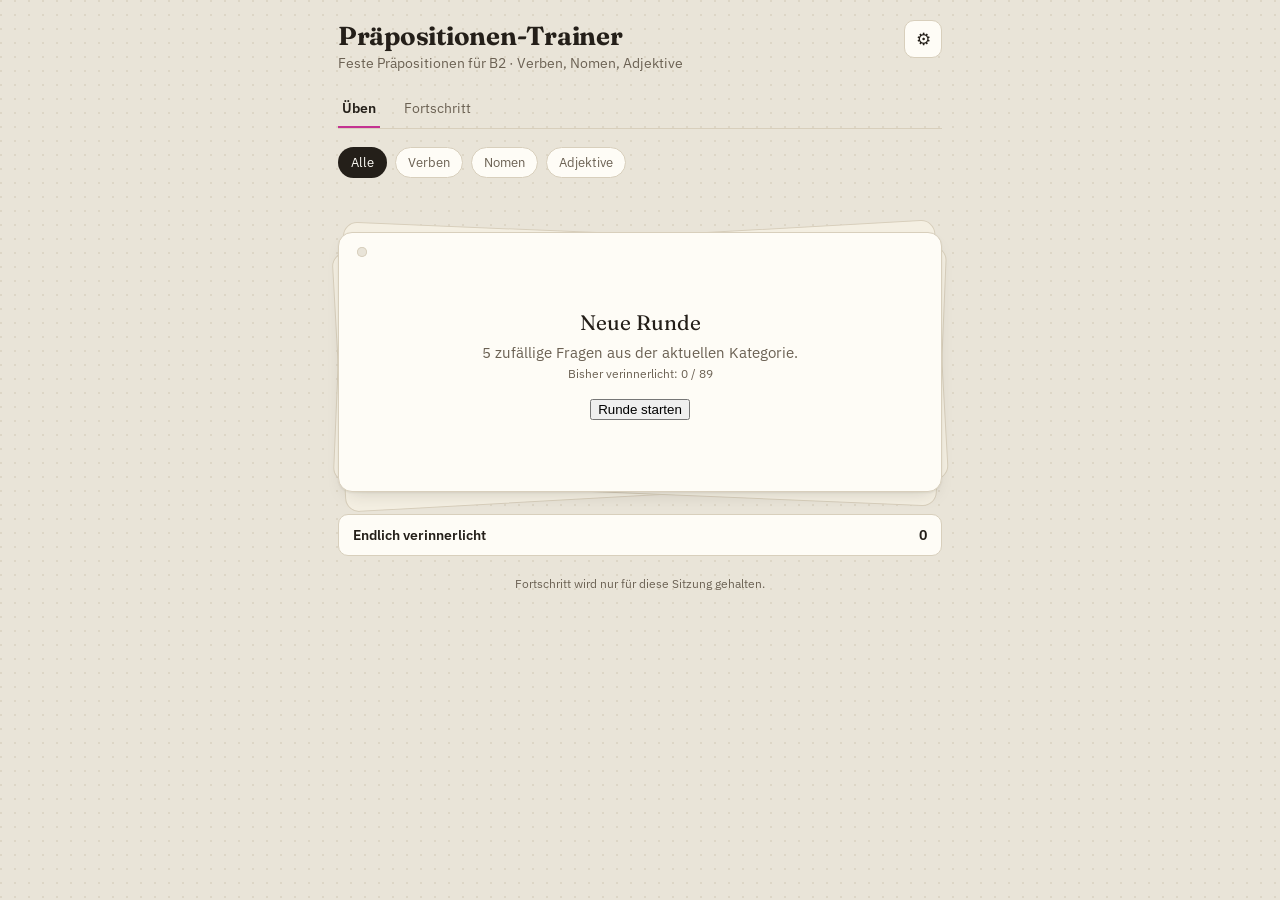
<file: legacy/prepositions.html>
<!DOCTYPE html>
<html lang="de">
<head>
<meta charset="UTF-8">
<meta name="viewport" content="width=device-width, initial-scale=1, viewport-fit=cover">
<title>Präpositionen-Trainer · B2</title>
<link rel="preconnect" href="https://fonts.googleapis.com">
<link rel="preconnect" href="https://fonts.gstatic.com" crossorigin>
<link href="https://fonts.googleapis.com/css2?family=Fraunces:opsz,wght@9..144,420;9..144,560;9..144,680&family=IBM+Plex+Sans:wght@400;500;600&display=swap" rel="stylesheet">
<style>
  :root {
    --bg: #E9E4D8;
    --bg-grain: #DDD6C6;
    --surface: #FEFCF6;
    --surface-2: #F4EFE2;
    --ink: #241F19;
    --ink-soft: #6B6153;
    --line: #D8CFBC;
    --verb: #3D5A99;
    --verb-soft: #E4E9F5;
    --nomen: #A9781F;
    --nomen-soft: #F3E8D2;
    --adj: #7A5C9E;
    --adj-soft: #EDE5F4;
    --prio: #C43391;
    --prio-soft: #FBE2F0;
    --shared: #3E7C99;
    --shared-soft: #E1EDF2;
    --ok: #2F8F6F;
    --ok-soft: #DCF1E8;
    --err: #C0392B;
    --err-soft: #FBE2DE;
    --radius: 14px;
    --shadow: 0 1px 2px rgba(36,31,25,.06), 0 8px 20px -10px rgba(36,31,25,.22);
  }
  :root:not([data-theme="light"]) {
    @media (prefers-color-scheme: dark) {
      --bg: #1B1815;
      --bg-grain: #221E19;
      --surface: #2A2520;
      --surface-2: #322C25;
      --ink: #EFE8DC;
      --ink-soft: #B3A996;
      --line: #453D33;
      --verb-soft: #232C42;
      --nomen-soft: #3A2F1B;
      --adj-soft: #2E2739;
      --prio-soft: #3A2030;
      --shared-soft: #1F2E35;
      --ok-soft: #1B3229;
      --err-soft: #3A211C;
    }
  }
  :root[data-theme="dark"] {
    --bg: #1B1815;
    --bg-grain: #221E19;
    --surface: #2A2520;
    --surface-2: #322C25;
    --ink: #EFE8DC;
    --ink-soft: #B3A996;
    --line: #453D33;
    --verb-soft: #232C42;
    --nomen-soft: #3A2F1B;
    --adj-soft: #2E2739;
    --prio-soft: #3A2030;
    --shared-soft: #1F2E35;
    --ok-soft: #1B3229;
    --err-soft: #3A211C;
  }
  * { box-sizing: border-box; }
  html, body { height: 100%; }
  body {
    margin: 0;
    background:
      radial-gradient(circle at 1px 1px, var(--bg-grain) 1px, transparent 1px) 0 0/14px 14px,
      var(--bg);
    color: var(--ink);
    font-family: 'IBM Plex Sans', system-ui, sans-serif;
    padding-top: env(safe-area-inset-top, 0px);
    padding-bottom: env(safe-area-inset-bottom, 0px);
    -webkit-font-smoothing: antialiased;
  }
  html { scroll-padding-top: env(safe-area-inset-top, 0px); }
  .wrap { max-width: 640px; margin: 0 auto; padding: 20px 18px 60px; }

  header.top {
    display: flex; align-items: flex-start; justify-content: space-between;
    gap: 12px; margin-bottom: 18px;
  }
  h1 {
    font-family: 'Fraunces', serif; font-weight: 680; font-optical-sizing: auto;
    font-size: 26px; margin: 0 0 2px; letter-spacing: -0.01em;
  }
  header.top p { margin: 0; color: var(--ink-soft); font-size: 13.5px; }
  button.icon {
    border: 1px solid var(--line); background: var(--surface); color: var(--ink);
    width: 38px; height: 38px; border-radius: 10px; cursor: pointer; flex: 0 0 auto;
    display: flex; align-items: center; justify-content: center; font-size: 17px;
  }
  button.icon:hover { background: var(--surface-2); }

  nav.tabs {
    display: flex; gap: 6px; margin-bottom: 18px; border-bottom: 1px solid var(--line);
    overflow-x: auto;
  }
  nav.tabs button {
    border: none; background: none; color: var(--ink-soft); font: inherit; font-size: 14px;
    padding: 9px 4px; margin-right: 14px; cursor: pointer; border-bottom: 2px solid transparent;
    white-space: nowrap;
  }
  nav.tabs button.active { color: var(--ink); border-bottom-color: var(--prio); font-weight: 600; }

  .catbar { display: flex; gap: 8px; margin-bottom: 20px; flex-wrap: wrap; }
  .catbar button {
    border: 1px solid var(--line); background: var(--surface); color: var(--ink-soft);
    font: inherit; font-size: 13px; padding: 6px 12px; border-radius: 999px; cursor: pointer;
  }
  .catbar button.on { color: var(--surface); border-color: transparent; }
  .catbar button.on[data-cat="all"] { background: var(--ink); }
  .catbar button.on[data-cat="V"] { background: var(--verb); }
  .catbar button.on[data-cat="N"] { background: var(--nomen); }
  .catbar button.on[data-cat="A"] { background: var(--adj); }

  /* Card stack hero */
  .stack { position: relative; margin: 6px 0 22px; }
  .stack .deco {
    position: absolute; inset: 0; border-radius: var(--radius);
    background: var(--surface-2); border: 1px solid var(--line);
  }
  .stack .deco.d1 { transform: rotate(-3.2deg) translateY(4px); }
  .stack .deco.d2 { transform: rotate(2.4deg) translateY(2px); }
  .card {
    position: relative; background: var(--surface); border: 1px solid var(--line);
    border-radius: var(--radius); box-shadow: var(--shadow); padding: 26px 24px 22px;
    min-height: 260px; display: flex; flex-direction: column;
  }
  .card::before {
    content: ""; position: absolute; top: 14px; left: 18px; width: 10px; height: 10px;
    border-radius: 50%; background: var(--bg); box-shadow: inset 0 0 0 1px var(--line);
  }
  .card-top { display: flex; justify-content: space-between; align-items: center; margin-bottom: 18px; padding-left: 22px; }
  .chip {
    display: inline-flex; align-items: center; gap: 5px; font-size: 11.5px; font-weight: 600;
    padding: 3px 9px; border-radius: 999px; letter-spacing: .01em;
  }
  .chip.V { background: var(--verb-soft); color: var(--verb); }
  .chip.N { background: var(--nomen-soft); color: var(--nomen); }
  .chip.A { background: var(--adj-soft); color: var(--adj); }
  .chip.prio { background: var(--prio-soft); color: var(--prio); }
  .chip.shared { background: var(--shared-soft); color: var(--shared); cursor: help; }
  .fam-row { text-align: center; margin: -8px 0 14px; }
  .session-bar { font-size: 12.5px; color: var(--ink-soft); margin-bottom: 10px; display: flex; align-items: center; gap: 10px; }
  .session-bar .bar-track { flex: 1; height: 4px; background: var(--line); border-radius: 999px; overflow: hidden; }
  .session-bar .bar-fill { height: 100%; background: var(--prio); }
  .streak-dots { display: flex; gap: 3px; }
  .streak-dots i { width: 6px; height: 6px; border-radius: 50%; background: var(--line); display: block; }
  .streak-dots i.fill { background: var(--ok); }

  .word-label {
    text-align: center; font-size: 12.5px; font-weight: 600; color: var(--ink-soft);
    text-transform: none; margin-bottom: 2px;
  }
  .word {
    font-family: 'Fraunces', serif; font-weight: 560; font-size: 21px; text-align: center;
    line-height: 1.45; margin: 4px 0 6px; padding: 0 4px;
  }
  .word .blank { color: var(--ink-soft); border-bottom: 2px dashed var(--line); padding: 0 6px; }
  .empty-state { text-align: center; color: var(--ink-soft); margin: auto; font-size: 14.5px; padding: 30px 10px; }

  .options { display: grid; grid-template-columns: 1fr 1fr; gap: 10px; margin-top: auto; padding-top: 18px; }
  .options button {
    font: inherit; font-size: 16px; font-weight: 500; padding: 13px 8px; border-radius: 10px;
    border: 1px solid var(--line); background: var(--surface-2); color: var(--ink); cursor: pointer;
  }
  .options button:hover:not(:disabled) { border-color: var(--ink-soft); }
  .options button:focus-visible { outline: 2px solid var(--shared); outline-offset: 2px; }
  .options button.correct { background: var(--ok-soft); border-color: var(--ok); color: var(--ok); }
  .options button.wrong { background: var(--err-soft); border-color: var(--err); color: var(--err); }
  .options button:disabled { cursor: default; opacity: .55; }
  .options button:disabled.correct, .options button:disabled.wrong { opacity: 1; }

  .feedback { margin-top: 16px; padding: 14px 16px; border-radius: 10px; background: var(--surface-2); border: 1px solid var(--line); }
  .feedback .verdict { font-weight: 600; font-size: 14px; margin-bottom: 6px; display: flex; align-items: center; gap: 7px; }
  .feedback .verdict.ok { color: var(--ok); }
  .feedback .verdict.err { color: var(--err); }
  .feedback .ex { font-size: 15px; margin: 4px 0; }
  .feedback .ex mark { background: none; color: var(--prio); font-weight: 600; }
  .feedback .tr { font-size: 13.5px; color: var(--ink-soft); font-style: italic; margin: 0; }
  .feedback .case-tag { font-size: 11px; color: var(--ink-soft); margin-top: 6px; display: inline-block; }
  .feedback .next {
    margin-top: 12px; font: inherit; font-size: 14px; font-weight: 600; padding: 9px 16px;
    border-radius: 8px; border: none; background: var(--ink); color: var(--bg); cursor: pointer;
  }

  .queue-strip { display: flex; gap: 6px; overflow-x: auto; margin-bottom: 20px; padding-bottom: 4px; }
  .qpill {
    flex: 0 0 auto; font-size: 12px; padding: 5px 10px; border-radius: 999px; background: var(--surface);
    border: 1px solid var(--line); color: var(--ink-soft); position: relative; overflow: hidden;
  }
  .qpill .fillbar { position: absolute; left: 0; bottom: 0; height: 2.5px; background: var(--ok); }
  .qpill span { position: relative; }

  details.grad { border: 1px solid var(--line); border-radius: 10px; background: var(--surface); margin-bottom: 20px; }
  details.grad > summary { padding: 11px 14px; cursor: pointer; font-size: 14px; font-weight: 600; list-style: none; display: flex; justify-content: space-between; }
  details.grad > summary::-webkit-details-marker { display: none; }
  .grad-list { padding: 0 14px 14px; display: flex; flex-wrap: wrap; gap: 6px; }
  .grad-item { font-size: 12.5px; background: var(--surface-2); border-radius: 8px; padding: 5px 9px; color: var(--ink-soft); }
  .grad-item b { color: var(--ink); font-weight: 500; }

  .stats-grid { display: grid; grid-template-columns: 1fr 1fr; gap: 12px; margin-bottom: 20px; }
  .stat-card { background: var(--surface); border: 1px solid var(--line); border-radius: 12px; padding: 16px; }
  .stat-card .num { font-family: 'Fraunces', serif; font-size: 30px; font-weight: 620; }
  .stat-card .lbl { font-size: 12.5px; color: var(--ink-soft); margin-top: 2px; }
  table.problems { width: 100%; border-collapse: collapse; font-size: 13.5px; }
  table.problems th { text-align: left; color: var(--ink-soft); font-weight: 500; font-size: 12px; padding: 6px 8px; border-bottom: 1px solid var(--line); }
  table.problems td { padding: 8px; border-bottom: 1px solid var(--line); }
  table.problems td.num { text-align: right; color: var(--ink-soft); }
  .section-title { font-size: 13px; text-transform: none; color: var(--ink-soft); margin: 22px 0 10px; font-weight: 600; }

  .overlay {
    position: fixed; inset: 0; background: rgba(20,17,13,.45); display: flex; align-items: flex-end;
    justify-content: center; z-index: 40; padding-bottom: env(safe-area-inset-bottom, 0px);
  }
  @media (min-width: 560px) { .overlay { align-items: center; } }
  .sheet {
    background: var(--surface); width: 100%; max-width: 480px; border-radius: 16px 16px 0 0;
    padding: 20px 20px 26px; max-height: 86vh; overflow-y: auto;
  }
  @media (min-width: 560px) { .sheet { border-radius: 16px; } }
  .sheet h2 { font-family: 'Fraunces', serif; font-size: 20px; margin: 0 0 16px; }
  .field { margin-bottom: 18px; }
  .field label { display: block; font-size: 13px; font-weight: 600; margin-bottom: 8px; }
  .prep-grid { display: flex; flex-wrap: wrap; gap: 7px; }
  .prep-toggle {
    font-size: 13px; padding: 6px 11px; border-radius: 999px; border: 1px solid var(--line);
    background: var(--surface-2); color: var(--ink-soft); cursor: pointer;
  }
  .prep-toggle.on { background: var(--shared-soft); border-color: var(--shared); color: var(--shared); }
  .stepper { display: flex; align-items: center; gap: 12px; }
  .stepper button {
    width: 32px; height: 32px; border-radius: 8px; border: 1px solid var(--line); background: var(--surface-2);
    font-size: 16px; cursor: pointer;
  }
  .stepper .val { font-size: 16px; font-weight: 600; min-width: 20px; text-align: center; }
  .hint { font-size: 12px; color: var(--ink-soft); margin-top: 6px; }
  .sheet .close { width: 100%; padding: 11px; border-radius: 10px; border: none; background: var(--ink); color: var(--bg); font: inherit; font-weight: 600; cursor: pointer; margin-top: 6px; }
  .sheet .danger { width: 100%; padding: 11px; border-radius: 10px; border: 1px solid var(--err); background: var(--err-soft); color: var(--err); font: inherit; font-weight: 600; cursor: pointer; margin-top: 10px; }
  .persist-note { font-size: 12px; color: var(--ink-soft); text-align: center; margin: 4px 0 18px; }
</style>
</head>
<body>
<div class="wrap">
  <header class="top">
    <div>
      <h1>Präpositionen&#8209;Trainer</h1>
      <p>Feste Präpositionen für B2 · Verben, Nomen, Adjektive</p>
    </div>
    <button class="icon" id="settingsBtn" aria-label="Einstellungen" title="Einstellungen">⚙</button>
  </header>

  <nav class="tabs">
    <button class="active" data-view="practice">Üben</button>
    <button data-view="progress">Fortschritt</button>
  </nav>

  <div id="practiceView">
    <div class="catbar" id="catbar">
      <button data-cat="all" class="on">Alle</button>
      <button data-cat="V">Verben</button>
      <button data-cat="N">Nomen</button>
      <button data-cat="A">Adjektive</button>
    </div>

    <div class="session-bar" id="sessionBar"></div>
    <div class="queue-strip" id="queueStrip"></div>

    <div class="stack">
      <div class="deco d1"></div>
      <div class="deco d2"></div>
      <div class="card" id="card"></div>
    </div>

    <details class="grad" id="gradDrawer">
      <summary><span>Endlich verinnerlicht</span><span id="gradCount">0</span></summary>
      <div class="grad-list" id="gradList"></div>
    </details>
  </div>

  <div id="progressView" style="display:none;"></div>

  <p class="persist-note" id="persistNote"></p>
</div>

<div class="overlay" id="settingsOverlay" style="display:none;">
  <div class="sheet">
    <h2>Einstellungen</h2>

    <div class="field">
      <label>Präpositionen-Pool (für Multiple-Choice-Optionen)</label>
      <div class="prep-grid" id="prepGrid"></div>
      <p class="hint">Abgewählte Präpositionen tauchen nicht mehr als falsche Optionen auf. Mindestens 4 müssen aktiv bleiben.</p>
    </div>

    <div class="field">
      <label>Fragen pro Runde</label>
      <div class="stepper">
        <button data-step="session" data-delta="-1">−</button>
        <span class="val" id="sessionVal">5</span>
        <button data-step="session" data-delta="1">+</button>
      </div>
    </div>

    <div class="field">
      <label>Aktive Warteschlange (Karten gleichzeitig im Umlauf)</label>
      <div class="stepper">
        <button data-step="queue" data-delta="-1">−</button>
        <span class="val" id="queueVal">6</span>
        <button data-step="queue" data-delta="1">+</button>
      </div>
    </div>

    <div class="field">
      <label>Aufeinanderfolgende Treffer bis „verinnerlicht“</label>
      <div class="stepper">
        <button data-step="grad" data-delta="-1">−</button>
        <span class="val" id="gradVal">4</span>
        <button data-step="grad" data-delta="1">+</button>
      </div>
    </div>

    <div class="field">
      <label style="display:flex; align-items:center; gap:8px; font-weight:600;">
        <input type="checkbox" id="forceSecondary" style="width:16px;height:16px;">
        Zusatzwörter (nicht priorisiert) schon jetzt freischalten
      </label>
      <p class="hint">Normalerweise werden diese erst freigeschaltet, wenn alle rosa/rot markierten Wörter verinnerlicht sind.</p>
    </div>

    <button class="close" id="closeSettings">Fertig</button>
    <button class="danger" id="resetBtn">Fortschritt zurücksetzen</button>
  </div>
</div>

<script>
(function(){
"use strict";

/* ---------- Datensatz (aus der Tabelle extrahiert, rosa/rot = prio) ---------- */
// [cat, word, prep, case, example, translation, prio]
var RAW = [
["V","arbeiten an","an","D","Ich arbeite an einem neuen Projekt.","Trabajo en un proyecto nuevo.",0],
["V","denken an","an","A","Ich denke oft an dich.","Pienso a menudo en ti.",0],
["V","sich erinnern an","an","A","Ich erinnere mich an den Urlaub.","Recuerdo las vacaciones.",0],
["V","sich gewöhnen an","an","A","Ich gewöhne mich an das Klima.","Me acostumbro al clima.",0],
["V","glauben an","an","A","Ich glaube an dich.","Creo en ti.",0],
["V","sich wenden an","an","A","Wenden Sie sich an den Kundendienst.","Diríjase al servicio de atención al cliente.",0],
["V","teilnehmen an","an","D","Ich nehme an der Konferenz teil.","Participo en la conferencia.",0],
["V","zweifeln an","an","D","Ich zweifle an seiner Ehrlichkeit.","Dudo de su honestidad.",1],
["V","achten auf","auf","A","Achte auf deine Gesundheit.","Cuida tu salud.",0],
["V","hoffen auf","auf","A","Ich hoffe auf gutes Wetter.","Espero buen tiempo.",0],
["V","sich konzentrieren auf","auf","A","Konzentrier dich auf die Aufgabe.","Concéntrate en la tarea.",0],
["V","sich freuen auf","auf","A","Ich freue mich auf die Ferien.","Me hace ilusión lo que se viene: las vacaciones.",0],
["V","sich vorbereiten auf","auf","A","Ich bereite mich auf die Prüfung vor.","Me preparo para el examen.",0],
["V","warten auf","auf","A","Ich warte auf den Bus.","Espero el autobús.",0],
["V","verzichten auf","auf","A","Er verzichtet auf Alkohol.","Él renuncia al alcohol.",0],
["V","sich freuen über","über","A","Ich freue mich über das Geschenk.","Me alegra el regalo que ya recibí.",0],
["V","sich ärgern über","über","A","Ich ärgere mich über den Lärm.","Me molesta el ruido.",1],
["V","sprechen über","über","A","Wir sprechen über das Wetter.","Hablamos sobre el clima.",1],
["V","nachdenken über","über","A","Ich denke über das Problem nach.","Reflexiono sobre el problema.",0],
["V","sich wundern über","über","A","Ich wundere mich über sein Verhalten.","Me sorprende su comportamiento.",0],
["V","sich beschweren über","über","A","Er beschwert sich über den Service.","Se queja del servicio.",0],
["V","warnen vor","vor","D","Sie warnt ihn vor der Gefahr.","Ella le advierte del peligro.",1],
["V","helfen bei","bei","D","Ich helfe dir bei der Arbeit.","Te ayudo con el trabajo.",0],
["V","beginnen mit","mit","D","Wir beginnen mit dem Projekt.","Empezamos con el proyecto.",1],
["V","anfangen mit","mit","D","Ich fange mit der Arbeit an.","Empiezo con el trabajo.",0],
["V","aufhören mit","mit","D","Ich höre mit dem Rauchen auf.","Dejo de fumar.",0],
["V","fragen nach","nach","D","Er fragt nach dem Weg.","Él pregunta por el camino.",1],
["V","suchen nach","nach","D","Ich suche nach meinem Schlüssel.","Busco mi llave.",0],
["V","abhängen von","von","D","Es hängt von dir ab.","Depende de ti.",0],
["V","erzählen von","von","D","Erzähl mir von deiner Reise.","Cuéntame sobre tu viaje.",0],
["V","passen zu","zu","D","Die Schuhe passen zu dem Kleid.","Los zapatos combinan con el vestido.",0],
["V","sich bedanken für","für","A","Ich bedanke mich für das Geschenk.","Agradezco el regalo.",0],
["V","sich interessieren für","für","A","Ich interessiere mich für Kunst.","Me interesa el arte.",0],
["V","sorgen für","für","A","Sie sorgt für ihre Kinder.","Ella cuida de sus hijos.",0],
["V","sich streiten um","um","A","Sie streiten sich um das Geld.","Se pelean por el dinero.",1],
["V","sich sorgen um","um","A","Ich sorge mich um meine Familie.","Me preocupo por mi familia.",1],
["V","sich kümmern um","um","A","Ich kümmere mich um den Garten.","Me ocupo del jardín.",0],
["V","bitten um","um","A","Ich bitte um Hilfe.","Pido ayuda.",1],
["N","Interesse an","an","D","Ich habe Interesse an dem Kurs.","Tengo interés en el curso.",0],
["N","Freude an","an","D","Ich habe Freude an der Arbeit.","Disfruto del trabajo.",0],
["N","Mangel an","an","D","Es gibt einen Mangel an Fachkräften.","Hay una falta de personal cualificado.",0],
["N","Zweifel an","an","D","Ich habe Zweifel an seiner Aussage.","Tengo dudas sobre su declaración.",0],
["N","Erinnerung an","an","A","Das ist eine schöne Erinnerung an meine Kindheit.","Es un bonito recuerdo de mi infancia.",1],
["N","Arbeit an","an","D","Die Arbeit an dem Projekt macht Spaß.","El trabajo en el proyecto es divertido.",1],
["N","Kritik an","an","D","Er übt Kritik an der Regierung.","Él critica al gobierno.",1],
["N","Einfluss auf","auf","A","Das Wetter hat Einfluss auf die Ernte.","El clima influye en la cosecha.",1],
["N","Hoffnung auf","auf","A","Sie hat Hoffnung auf Erfolg.","Ella tiene esperanza de éxito.",1],
["N","Reaktion auf","auf","A","Die Reaktion auf die Nachricht war stark.","La reacción a la noticia fue fuerte.",0],
["N","Rücksicht auf","auf","A","Nimm Rücksicht auf andere.","Ten consideración con los demás.",0],
["N","Verzicht auf","auf","A","Der Verzicht auf Fleisch fällt ihm leicht.","Renunciar a la carne le resulta fácil.",0],
["N","Antwort auf","auf","A","Ich warte auf eine Antwort auf meine Frage.","Espero una respuesta a mi pregunta.",0],
["N","Freude über","über","A","Die Freude über den Sieg war groß.","La alegría por la victoria fue grande.",0],
["N","Ärger über","über","A","Der Ärger über die Verspätung war groß.","El enojo por el retraso fue grande.",0],
["N","Bericht über","über","A","Er schreibt einen Bericht über die Reise.","Escribe un informe sobre el viaje.",0],
["N","Diskussion über","über","A","Die Diskussion über das Thema war lang.","La discusión sobre el tema fue larga.",0],
["N","Einfluss von","von","D","Der Einfluss von Social Media ist groß.","La influencia de las redes sociales es grande.",1],
["N","Abschied von","von","D","Der Abschied von meinen Freunden war schwer.","La despedida de mis amigos fue difícil.",0],
["N","Beziehung zu","zu","D","Meine Beziehung zu ihm ist gut.","Mi relación con él es buena.",0],
["N","Vertrauen zu","zu","D","Ich habe Vertrauen zu dir.","Tengo confianza en ti.",0],
["N","Verbindung zu","zu","D","Er hat eine gute Verbindung zu seinem Chef.","Tiene una buena conexión con su jefe.",1],
["N","Verantwortung für","für","A","Er trägt Verantwortung für das Projekt.","Él es responsable del proyecto.",0],
["N","Interesse für","für","A","Ich habe Interesse für Musik.","Tengo interés por la música.",0],
["N","Dank für","für","A","Mein Dank für deine Hilfe.","Mi agradecimiento por tu ayuda.",0],
["N","Verständnis für","für","A","Ich habe Verständnis für deine Situation.","Tengo comprensión hacia tu situación.",1],
["N","Erfahrung mit","mit","D","Ich habe Erfahrung mit diesem Programm.","Tengo experiencia con este programa.",0],
["N","Kontakt mit","mit","D","Ich habe Kontakt mit alten Freunden.","Tengo contacto con viejos amigos.",0],
["N","Problem mit","mit","D","Ich habe ein Problem mit dem Computer.","Tengo un problema con la computadora.",0],
["N","Frage nach","nach","D","Die Frage nach dem Sinn bleibt offen.","La pregunta sobre el sentido queda abierta.",0],
["N","Suche nach","nach","D","Die Suche nach der Lösung dauert lange.","La búsqueda de la solución tarda mucho.",0],
["N","Bedürfnis nach","nach","D","Er hat ein Bedürfnis nach Ruhe.","Tiene una necesidad de tranquilidad.",0],
["N","Verfügung zu","zu","D","Ich stehe dir zur Verfügung.","Estoy a tu disposición.",0],
["A","neidisch auf","auf","A","Er ist neidisch auf seinen Bruder.","Está celoso de su hermano.",0],
["A","stolz auf","auf","A","Sie ist stolz auf ihre Tochter.","Está orgullosa de su hija.",0],
["A","gespannt auf","auf","A","Ich bin gespannt auf das Ergebnis.","Tengo curiosidad por el resultado.",1],
["A","wütend auf","auf","A","Ich bin wütend auf dich.","Estoy enojado contigo.",0],
["A","interessiert an","an","D","Ich bin interessiert an der Stelle.","Estoy interesado en el puesto.",0],
["A","reich an","an","D","Das Land ist reich an Bodenschätzen.","El país es rico en recursos naturales.",0],
["A","beteiligt an","an","D","Er ist an dem Projekt beteiligt.","Está involucrado en el proyecto.",0],
["A","verärgert über","über","A","Ich bin verärgert über die Verspätung.","Estoy molesto por el retraso.",1],
["A","fertig mit","mit","D","Bist du fertig mit der Arbeit?","¿Terminaste el trabajo?",1],
["A","zufrieden mit","mit","D","Ich bin zufrieden mit dem Ergebnis.","Estoy satisfecho con el resultado.",0],
["A","einverstanden mit","mit","D","Ich bin einverstanden mit dem Plan.","Estoy de acuerdo con el plan.",0],
["A","abhängig von","von","D","Kinder sind abhängig von ihren Eltern.","Los niños dependen de sus padres.",1],
["A","begeistert von","von","D","Ich bin begeistert von dem Film.","Estoy entusiasmado con la película.",0],
["A","enttäuscht von","von","D","Ich bin enttäuscht von dir.","Estoy decepcionado de ti.",1],
["A","dankbar für","für","A","Ich bin dankbar für deine Hilfe.","Estoy agradecido por tu ayuda.",1],
["A","verantwortlich für","für","A","Er ist verantwortlich für das Team.","Es responsable del equipo.",1],
["A","offen für","für","A","Sie ist offen für neue Ideen.","Ella está abierta a nuevas ideas.",1],
["A","fähig zu","zu","D","Er ist fähig zu großen Leistungen.","Es capaz de grandes logros.",0]
];

var WORDS = RAW.map(function(r,i){
  return {id:"w"+i, cat:r[0], word:r[1], prep:r[2], kase:r[3], ex:r[4], tr:r[5], prio: r[6]===1};
});
var BASE_PREPS = ["an","auf","in","über","vor","bei","mit","nach","von","zu","für","um"];
var CAT_LABEL = {V:"Verb", N:"Nomen", A:"Adjektiv"};

// Wortfamilien: gleiche Präposition bei Verb/Nomen/Adjektiv desselben Wortstamms
// (das sind die hellblau markierten Zellen aus deiner Tabelle)
var FAM_MAP = {
  "zweifeln an":"zweifel", "Zweifel an":"zweifel",
  "sich ärgern über":"aerger", "Ärger über":"aerger",
  "sich freuen über":"freude", "Freude über":"freude",
  "verzichten auf":"verzicht", "Verzicht auf":"verzicht",
  "abhängen von":"abhaeng", "abhängig von":"abhaeng",
  "sich interessieren für":"interfuer", "Interesse für":"interfuer",
  "sich bedanken für":"dank", "Dank für":"dank", "dankbar für":"dank",
  "Erinnerung an":"erinner", "sich erinnern an":"erinner",
  "Hoffnung auf":"hoffnung", "hoffen auf":"hoffnung",
  "Verantwortung für":"verantwort", "verantwortlich für":"verantwort"
};
WORDS.forEach(function(w){ w.fam = FAM_MAP[w.word] || null; });
function famSiblings(w){
  if(!w.fam) return [];
  return WORDS.filter(function(o){ return o.fam===w.fam && o.id!==w.id; });
}

/* ---------- Zustand ---------- */
var state = {
  progress: {},      // id -> {streak, graduated, correct, wrong}
  queue: [],          // aktive Wortliste (ids)
  settings: { queueSize: 6, gradThreshold: 4, sessionLength: 5, activePreps: BASE_PREPS.slice(), forceSecondary: false }
};
var session = { active: false, index: 0, length: 5, correct: 0, wrong: 0, graduatedNames: [] };
var currentCat = "all";
var currentWordId = null;
var lastWordId = null;
var answered = false;
var dbHandle = null, userHandle = null, uid = null;

function defaultProgress(){ return { streak: 0, graduated: false, correct: 0, wrong: 0 }; }
function getP(id){ if(!state.progress[id]) state.progress[id] = defaultProgress(); return state.progress[id]; }
function rotateQueueForNewRound(){
  // Nur Wörter behalten, an denen schon gearbeitet wird (Streak > 0) — der Rest
  // rotiert raus, damit jede neue Runde auch andere Wörter aus dem Pool zeigt.
  var elig = eligible(currentCat);
  var eligIds = elig.map(function(w){return w.id;});
  state.queue = state.queue.filter(function(id){
    return eligIds.indexOf(id)>-1 && getP(id).streak > 0;
  });
  ensureQueueFilled();
}
function startRound(){
  session.active = true; session.index = 0; session.length = state.settings.sessionLength;
  session.correct = 0; session.wrong = 0; session.graduatedNames = [];
  currentWordId = null;
  try{ rotateQueueForNewRound(); } catch(e){ console.error("rotateQueueForNewRound:", e); }
  renderCard();
}

/* ---------- Persistenz ---------- */
async function initStorage(){
  try{
    dbHandle = await claude.use("db");
    userHandle = await claude.use("user");
    if(dbHandle && userHandle){
      uid = await userHandle.id();
      var snap = uid ? await dbHandle.doc("data/users/"+uid+"/praep-trainer").get().catch(function(){return null;}) : null;
      if(snap && snap.exists){
        // snap.data() liefert eingefrorene Objekte — vor der Nutzung als
        // veränderlichen State klonen, sonst wirft jede spätere Änderung.
        var d = JSON.parse(JSON.stringify(snap.data() || {}));
        if(d.progress) state.progress = d.progress;
        if(d.queue) state.queue = d.queue;
        if(d.settings) Object.assign(state.settings, d.settings);
      }
      if(!uid){
        document.getElementById("persistNote").textContent = "Fortschritt wird nur für diese Sitzung gehalten (keine Nutzerkennung verfügbar).";
        dbHandle = null;
      } else {
        document.getElementById("persistNote").textContent = "Dein Fortschritt wird automatisch gespeichert.";
      }
    } else {
      document.getElementById("persistNote").textContent = "Fortschritt wird nur für diese Sitzung gehalten (keine Speicher-Verbindung verfügbar).";
    }
  } catch(e){
    document.getElementById("persistNote").textContent = "Fortschritt wird nur für diese Sitzung gehalten.";
  }
}
var saveTimer = null;
function persist(){
  if(!dbHandle || !uid) return;
  clearTimeout(saveTimer);
  saveTimer = setTimeout(function(){
    dbHandle.doc("data/users/"+uid+"/praep-trainer").set({
      progress: state.progress, queue: state.queue, settings: state.settings
    }).catch(function(){});
  }, 350);
}

/* ---------- Warteschlangen-Logik ---------- */
function isGraduated(id){ return !!(state.progress[id] && state.progress[id].graduated); }
function eligible(cat){
  return WORDS.filter(function(w){ return (cat==="all"||w.cat===cat) && !isGraduated(w.id); });
}
function ensureQueueFilled(){
  var elig = eligible(currentCat);
  var eligIds = elig.map(function(w){return w.id;});
  state.queue = state.queue.filter(function(id){ return eligIds.indexOf(id)>-1; });
  while(state.queue.length < state.settings.queueSize){
    var prioAll = elig.filter(function(w){ return w.prio; });
    var prioNotQueued = prioAll.filter(function(w){ return state.queue.indexOf(w.id)===-1; });
    var candidate = null;
    if(prioNotQueued.length){
      candidate = prioNotQueued[Math.floor(Math.random()*prioNotQueued.length)];
    } else if(prioAll.length===0 || state.settings.forceSecondary){
      var secNotQueued = elig.filter(function(w){ return !w.prio && state.queue.indexOf(w.id)===-1; });
      if(!secNotQueued.length) break;
      candidate = secNotQueued[Math.floor(Math.random()*secNotQueued.length)];
    } else break;
    state.queue.push(candidate.id);
  }
}
function pickCard(){
  var pool = state.queue.filter(function(id){ return id !== lastWordId; });
  if(!pool.length) pool = state.queue.slice();
  if(!pool.length) return null;
  return pool[Math.floor(Math.random()*pool.length)];
}

/* ---------- Rendering: Karte ---------- */
function wordById(id){ return WORDS.filter(function(w){return w.id===id;})[0]; }

function blankToken(word, prep, token){
  // \b funktioniert nicht mit Umlauten am Wortanfang (ü in "über"), daher Leerzeichen-Grenzen
  var d = word.replace(new RegExp("(^|\\s)"+prep+"(?=\\s|$)"), function(m, pre){ return pre + token; });
  if(d===word) d = word + " " + token;
  return d;
}
function renderQueueStrip(){
  var el = document.getElementById("queueStrip");
  el.innerHTML = "";
  state.queue.forEach(function(id){
    var w = wordById(id); if(!w) return;
    var p = getP(id);
    var pct = Math.min(100, Math.round((p.streak/state.settings.gradThreshold)*100));
    var pill = document.createElement("div");
    pill.className = "qpill";
    pill.innerHTML = '<span>'+blankToken(w.word, w.prep, "···")+'</span><div class="fillbar" style="width:'+pct+'%"></div>';
    el.appendChild(pill);
  });
}

function renderGraduated(){
  var grads = WORDS.filter(function(w){ return isGraduated(w.id); });
  document.getElementById("gradCount").textContent = grads.length;
  var list = document.getElementById("gradList");
  list.innerHTML = grads.length ? "" : '<span class="hint">Noch keine Wörter verinnerlicht — weiter üben!</span>';
  grads.forEach(function(w){
    var d = document.createElement("div");
    d.className = "grad-item";
    d.innerHTML = (w.fam ? "🔁 " : "") + w.word.replace(w.prep,"") + "<b> "+w.prep+"</b>";
    list.appendChild(d);
  });
}

function shuffle(a){ a=a.slice(); for(var i=a.length-1;i>0;i--){var j=Math.floor(Math.random()*(i+1)); var t=a[i]; a[i]=a[j]; a[j]=t;} return a; }

function renderStartScreen(cardEl){
  var gradCount = WORDS.filter(function(w){ return isGraduated(w.id); }).length;
  document.getElementById("sessionBar").innerHTML = "";
  cardEl.innerHTML =
    '<div class="empty-state" style="margin:auto;">'+
      '<div style="font-family:\'Fraunces\',serif;font-size:21px;color:var(--ink);margin-bottom:8px;">Neue Runde</div>'+
      '<p style="margin:0 0 4px;">'+state.settings.sessionLength+' zufällige Fragen aus der aktuellen Kategorie.</p>'+
      '<p class="hint" style="margin:0 0 18px;">Bisher verinnerlicht: '+gradCount+' / '+WORDS.length+'</p>'+
      '<button class="next" id="startRoundBtn">Runde starten</button>'+
    '</div>';
  document.getElementById("startRoundBtn").addEventListener("click", startRound);
}

function renderSummaryScreen(cardEl){
  document.getElementById("sessionBar").innerHTML = "";
  var gradHtml = session.graduatedNames.length
    ? '<p class="hint">Neu verinnerlicht: '+session.graduatedNames.join(", ")+'</p>'
    : "";
  cardEl.innerHTML =
    '<div class="empty-state" style="margin:auto;">'+
      '<div style="font-family:\'Fraunces\',serif;font-size:21px;color:var(--ink);margin-bottom:8px;">Runde beendet</div>'+
      '<p style="margin:0 0 4px;font-size:16px;color:var(--ink);">'+session.correct+' von '+session.length+' richtig</p>'+
      gradHtml+
      '<button class="next" id="newRoundBtn" style="margin-top:14px;">Neue Runde starten</button>'+
    '</div>';
  document.getElementById("newRoundBtn").addEventListener("click", startRound);
}

function renderCard(){
  try{ renderCardInner(); }
  catch(e){
    console.error("renderCard:", e);
    var cardEl2 = document.getElementById("card");
    if(cardEl2){
      cardEl2.innerHTML =
        '<div class="empty-state" style="margin:auto;">'+
          '<div style="color:var(--err);font-weight:600;margin-bottom:8px;">Etwas ist schiefgelaufen.</div>'+
          '<p class="hint" style="margin:0 0 16px;">'+((e&&e.message)?e.message:String(e))+'</p>'+
          '<button class="next" id="errReloadBtn">Seite neu laden</button>'+
        '</div>';
      var eb = document.getElementById("errReloadBtn");
      if(eb) eb.addEventListener("click", function(){ location.reload(); });
    }
  }
}
function renderCardInner(){
  var cardEl = document.getElementById("card");

  if(!session.active){
    renderGraduated();
    renderStartScreen(cardEl);
    document.getElementById("queueStrip").innerHTML = "";
    return;
  }
  if(session.index >= session.length){
    renderGraduated();
    renderSummaryScreen(cardEl);
    document.getElementById("queueStrip").innerHTML = "";
    return;
  }

  document.getElementById("sessionBar").innerHTML =
    'Frage '+(session.index+1)+' / '+session.length+
    '<div class="bar-track"><div class="bar-fill" style="width:'+Math.round(100*session.index/session.length)+'%"></div></div>';

  ensureQueueFilled();
  renderQueueStrip();
  renderGraduated();

  if(!state.queue.length){
    cardEl.innerHTML =
      '<div class="empty-state" style="margin:auto;">Keine Wörter mehr übrig in dieser Kategorie.<br>'+
      '<button class="next" id="endRoundBtn" style="margin-top:14px;">Runde beenden</button></div>';
    document.getElementById("endRoundBtn").addEventListener("click", function(){
      session.index = session.length; renderCard();
    });
    return;
  }
  if(!currentWordId || state.queue.indexOf(currentWordId)===-1){
    currentWordId = pickCard();
  }
  var w = wordById(currentWordId);
  var p = getP(w.id);
  answered = false;

  var dots = "";
  for(var i=0;i<state.settings.gradThreshold;i++){
    dots += '<i class="'+(i<p.streak?'fill':'')+'"></i>';
  }

  var opts = shuffle([w.prep].concat(
    shuffle(state.settings.activePreps.filter(function(p2){return p2!==w.prep;})).slice(0,3)
  ));
  while(opts.length<4 && opts.length < BASE_PREPS.length){
    var extra = BASE_PREPS.filter(function(p2){return opts.indexOf(p2)===-1;});
    if(!extra.length) break;
    opts.push(extra[Math.floor(Math.random()*extra.length)]);
  }

  var wordLabel = blankToken(w.word, w.prep, '<span class="blank">___</span>');
  var display = blankToken(w.ex, w.prep, '<span class="blank">___</span>');

  var sibs = famSiblings(w);
  var famChip = sibs.length
    ? '<div class="fam-row"><span class="chip shared" title="Gleiche Präposition wie bei: '+
      sibs.map(function(s){return s.word+' ('+CAT_LABEL[s.cat]+')';}).join(', ')+
      '">🔁 '+w.prep+' auch bei '+sibs.map(function(s){return CAT_LABEL[s.cat];}).join('/')+'</span></div>'
    : "";

  cardEl.innerHTML =
    '<div class="card-top">'+
      '<span class="chip '+w.cat+'">'+CAT_LABEL[w.cat]+'</span>'+
      '<div class="streak-dots">'+dots+'</div>'+
    '</div>'+
    famChip+
    '<div class="word-label">'+wordLabel+'</div>'+
    '<div class="word">'+display+'</div>'+
    '<div class="options" id="opts"></div>'+
    '<div id="fbSlot"></div>';

  var optsEl = document.getElementById("opts");
  opts.forEach(function(p2){
    var b = document.createElement("button");
    b.textContent = p2;
    b.addEventListener("click", function(){ handleAnswer(p2, w, b, optsEl); });
    optsEl.appendChild(b);
  });
}

function handleAnswer(chosen, w, btn, optsEl){
  if(answered) return;
  answered = true;
  lastWordId = w.id;
  var correct = chosen === w.prep;
  var p = getP(w.id);
  if(correct){ p.streak += 1; p.correct += 1; session.correct += 1; } else { p.streak = 0; p.wrong += 1; session.wrong += 1; }

  Array.prototype.forEach.call(optsEl.children, function(b){
    b.disabled = true;
    if(b.textContent === w.prep) b.classList.add("correct");
    else if(b===btn) b.classList.add("wrong");
  });

  var graduated = false;
  if(p.streak >= state.settings.gradThreshold){
    p.graduated = true; graduated = true;
    session.graduatedNames.push(w.word);
    state.queue = state.queue.filter(function(id){ return id!==w.id; });
  }
  persist();

  var sibs = famSiblings(w);
  var famNote = sibs.length
    ? '<p class="case-tag">🔁 gleiche Präposition: '+sibs.map(function(s){return s.word;}).join(', ')+'</p>'
    : "";
  var exHtml = w.ex.replace(new RegExp("("+w.prep+")","i"), "<mark>$1</mark>");
  var fb = document.createElement("div");
  fb.className = "feedback";
  fb.innerHTML =
    '<div class="verdict '+(correct?'ok':'err')+'">'+(correct?'✓ Richtig':'✗ Nicht ganz')+
      (graduated ? ' · endlich verinnerlicht!' : '')+'</div>'+
    '<p class="ex">'+exHtml+'</p>'+
    '<p class="tr">'+w.tr+'</p>'+
    '<span class="case-tag">'+w.word+' ('+(w.kase==='A'?'Akkusativ':'Dativ')+')</span>'+
    famNote+
    '<button class="next">Weiter</button>';
  document.getElementById("fbSlot").appendChild(fb);
  fb.querySelector(".next").addEventListener("click", function(){
    session.index += 1;
    currentWordId = null;
    renderCard();
  });
}

/* ---------- Fortschrittsansicht ---------- */
function renderProgress(){
  var el = document.getElementById("progressView");
  var total = WORDS.length;
  var gradCount = WORDS.filter(function(w){return isGraduated(w.id);}).length;
  var correct=0, wrong=0;
  WORDS.forEach(function(w){ var p=state.progress[w.id]; if(p){ correct+=p.correct; wrong+=p.wrong; } });
  var acc = (correct+wrong) ? Math.round(100*correct/(correct+wrong)) : 0;

  var problems = WORDS
    .filter(function(w){ var p=state.progress[w.id]; return p && p.wrong>0; })
    .map(function(w){ var p=state.progress[w.id]; return {w:w, wrong:p.wrong, correct:p.correct}; })
    .sort(function(a,b){ return b.wrong-a.wrong; })
    .slice(0,8);

  var rows = problems.map(function(r){
    return '<tr><td>'+r.w.word+' <span style="color:var(--ink-soft)">('+r.w.prep+')</span></td>'+
      '<td class="num">'+r.correct+'</td><td class="num">'+r.wrong+'</td></tr>';
  }).join("");

  el.innerHTML =
    '<div class="stats-grid">'+
      '<div class="stat-card"><div class="num">'+gradCount+' / '+total+'</div><div class="lbl">verinnerlicht</div></div>'+
      '<div class="stat-card"><div class="num">'+acc+'%</div><div class="lbl">Trefferquote gesamt</div></div>'+
    '</div>'+
    '<div class="section-title">Wörter, die noch Probleme machen</div>'+
    (rows ? '<table class="problems"><tr><th>Wort</th><th>Richtig</th><th>Falsch</th></tr>'+rows+'</table>'
          : '<p class="hint">Noch keine Fehler erfasst — oder alle schon gemeistert.</p>');
}

/* ---------- Einstellungen ---------- */
function renderPrepGrid(){
  var grid = document.getElementById("prepGrid");
  grid.innerHTML = "";
  BASE_PREPS.forEach(function(p){
    var on = state.settings.activePreps.indexOf(p)>-1;
    var b = document.createElement("button");
    b.className = "prep-toggle"+(on?" on":"");
    b.textContent = p;
    b.addEventListener("click", function(){
      var idx = state.settings.activePreps.indexOf(p);
      if(idx>-1){
        if(state.settings.activePreps.length<=4) return;
        state.settings.activePreps.splice(idx,1);
      } else {
        state.settings.activePreps.push(p);
      }
      persist();
      renderPrepGrid();
    });
    grid.appendChild(b);
  });
}
function refreshStepperLabels(){
  document.getElementById("queueVal").textContent = state.settings.queueSize;
  document.getElementById("gradVal").textContent = state.settings.gradThreshold;
  document.getElementById("sessionVal").textContent = state.settings.sessionLength;
  document.getElementById("forceSecondary").checked = state.settings.forceSecondary;
}

/* ---------- Wiring ---------- */
document.querySelectorAll("nav.tabs button").forEach(function(b){
  b.addEventListener("click", function(){
    document.querySelectorAll("nav.tabs button").forEach(function(x){x.classList.remove("active");});
    b.classList.add("active");
    var view = b.dataset.view;
    document.getElementById("practiceView").style.display = view==="practice" ? "" : "none";
    document.getElementById("progressView").style.display = view==="progress" ? "" : "none";
    if(view==="progress") renderProgress();
  });
});
document.querySelectorAll(".catbar button").forEach(function(b){
  b.addEventListener("click", function(){
    document.querySelectorAll(".catbar button").forEach(function(x){x.classList.remove("on");});
    b.classList.add("on");
    currentCat = b.dataset.cat;
    currentWordId = null;
    session.active = false; session.index = 0;
    renderCard();
  });
});
document.getElementById("settingsBtn").addEventListener("click", function(){
  renderPrepGrid(); refreshStepperLabels();
  document.getElementById("settingsOverlay").style.display = "flex";
});
document.getElementById("closeSettings").addEventListener("click", function(){
  document.getElementById("settingsOverlay").style.display = "none";
});
document.getElementById("settingsOverlay").addEventListener("click", function(e){
  if(e.target.id==="settingsOverlay") document.getElementById("settingsOverlay").style.display = "none";
});
document.querySelectorAll("[data-step]").forEach(function(b){
  b.addEventListener("click", function(){
    var step = b.dataset.step;
    var key = step==="queue" ? "queueSize" : step==="grad" ? "gradThreshold" : "sessionLength";
    var min = step==="queue" ? 4 : step==="grad" ? 2 : 5;
    var max = step==="queue" ? 10 : step==="grad" ? 5 : 30;
    var v = state.settings[key] + parseInt(b.dataset.delta,10);
    v = Math.max(min, Math.min(max, v));
    state.settings[key] = v;
    refreshStepperLabels();
    persist();
    if(!session.active) renderCard();
  });
});
document.getElementById("forceSecondary").addEventListener("change", function(e){
  state.settings.forceSecondary = e.target.checked;
  persist();
  renderCard();
});
var resetArmed = false;
document.getElementById("resetBtn").addEventListener("click", function(e){
  if(!resetArmed){
    resetArmed = true;
    e.target.textContent = "Wirklich? Nochmal klicken zum Bestätigen";
    setTimeout(function(){ resetArmed=false; e.target.textContent="Fortschritt zurücksetzen"; }, 4000);
    return;
  }
  state.progress = {};
  state.queue = [];
  currentWordId = null;
  session.active = false; session.index = 0;
  resetArmed = false;
  e.target.textContent = "Fortschritt zurücksetzen";
  persist();
  document.getElementById("settingsOverlay").style.display = "none";
  renderCard();
});

/* ---------- Start ---------- */
// Sofort rendern (Start-Bildschirm), damit nie eine leere Karte erscheint,
// auch wenn die Speicher-Verbindung langsam ist. Danach im Hintergrund laden.
renderCard();
initStorage().then(function(){
  if(!session.active) renderCard();
});
})();
</script>
</body>
</html>
</file>
